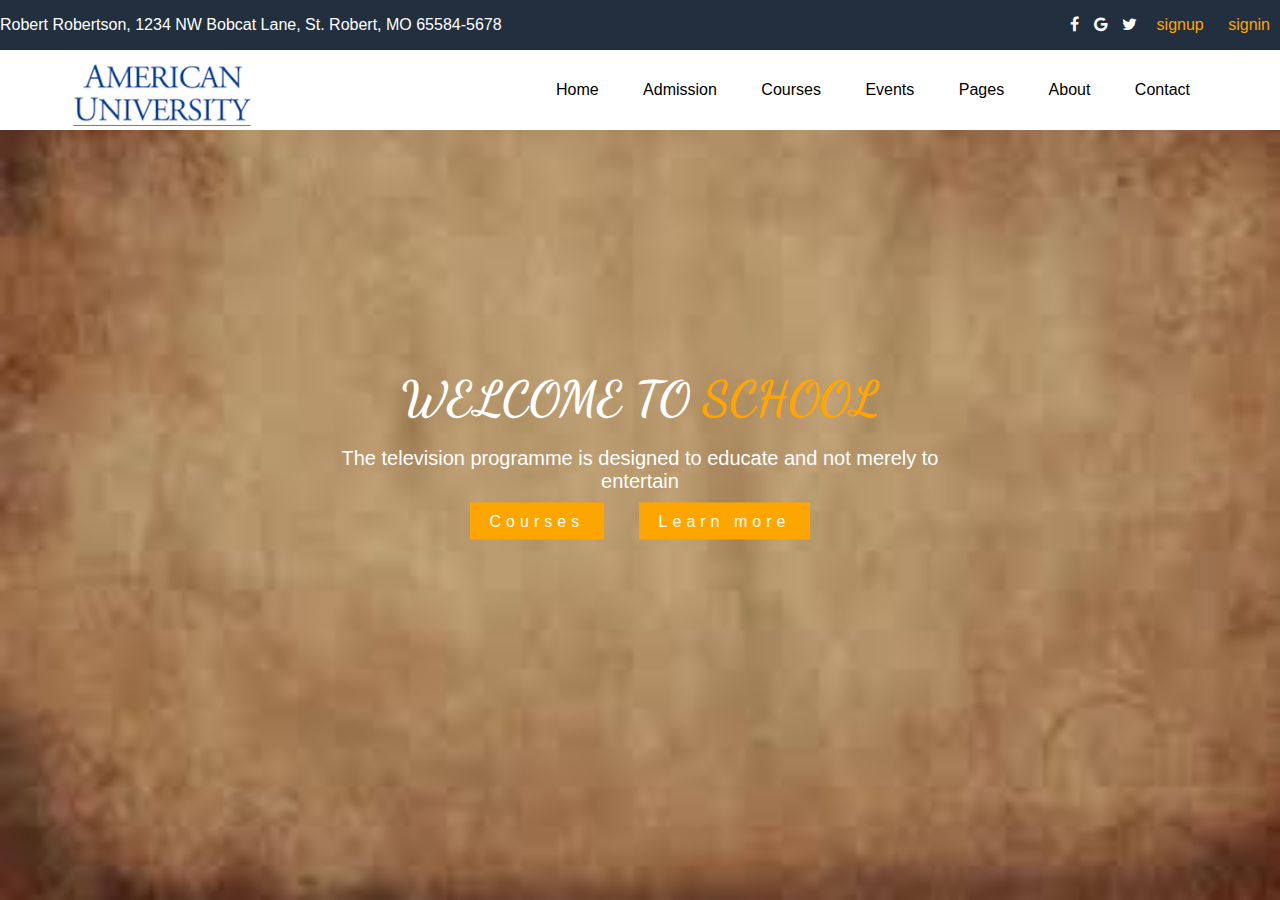
<file: Landing/index.html>
<!DOCTYPE html>
<html lang="en">
<head>
    <meta charset="UTF-8">
    <meta name="viewport" content="width=device-width, initial-scale=1.0">
    <link rel="stylesheet" href="style.css">
    <link rel="stylesheet" href="https://cdnjs.cloudflare.com/ajax/libs/font-awesome/4.7.0/css/font-awesome.min.css">
    <link rel="preconnect" href="https://fonts.googleapis.com">
    <link rel="preconnect" href="https://fonts.gstatic.com" crossorigin>
    <link href="https://fonts.googleapis.com/css2?family=Dancing+Script:wght@700&family=Lato&family=Montserrat:ital,wght@1,700&family=Poppins:ital,wght@1,300&family=Roboto:wght@500&display=swap" rel="stylesheet">
    <title>Document</title>
</head>
<body>
    <header>
        <nav class="nav1">
            <div>
                <p>Robert Robertson, 1234 NW Bobcat Lane, St. Robert, MO 65584-5678</p>
            </div>
            <div>
                <i class="fa fa-facebook"></i>
                <i class="fa fa-google"></i>
                <i class="fa fa-twitter"></i>
                <a href="#">signup</a>
                <a href="#">signin</a>
            </div>
        </nav>
    <nav class="nav2">
        <div>
            <img src="Image/edu (1).png">
        </div>
        <div class="menu">
            <a href="#">Home</a>
            <a href="#">Admission</a>
            <a href="#">Courses</a>
            <a href="#">Events</a>
            <a href="#">Pages</a>
            <a href="#">About</a>
            <a href="#">Contact</a>

        </div>
    
    </nav>
    <div class="h-text">
        <h1>
            <h1>WELCOME TO <span>SCHOOL</span></h1>
        </h1>
        <P>
            The television programme is designed to educate and not merely to entertain
        </P>
        <a href="#">Courses</a>
        <a href="#">Learn more</a>
    </div>
 
    </header>
</body>
</html>
</file>
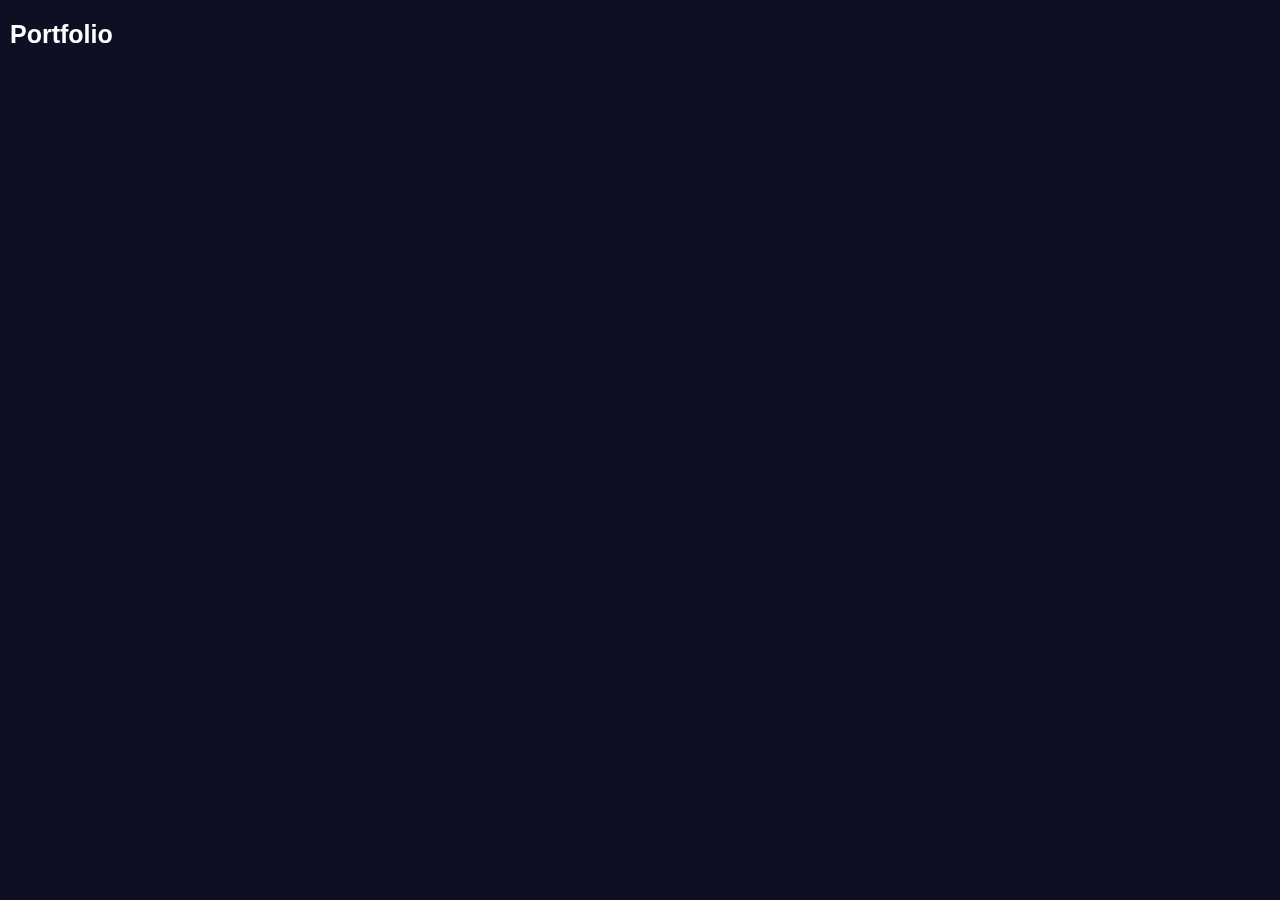
<file: Portfolio/index.html>
<!DOCTYPE html>
<html lang="en">
<head>
    <meta charset="UTF-8">
    <meta name="viewport" content="width=device-width, initial-scale=1.0">
    <link rel="stylesheet" href="style.css">
    <link href='https://unpkg.com/boxicons@2.1.4/css/boxicons.min.css' rel='stylesheet'>
    <title>Document</title>
</head>
<body>
   <header class="header">
    <a href="#" class="logo">Portfolio</a>
    <nav class="navbar">
        <a href="#" class="active"style="--i:1";>Home</a>
        <a href="#"style="--i:2";>About</a>
        <a href="#"style="--i:3";>Skill</a>
        <a href="#"style="--i:4";>Porfolio</a>
        <a href="#"style="--i:5";>Contact</a>
    </nav>
   </header>
   <section class="home">
    <div class="home-sci">
        <a href="#"><i class='bx bxl-facebook'></i></a>
        <a href="#"><i class='bx bxl-twitter'></i></a>
        <a href="#"><i class='bx bxl-linkedin' ></i></a>

    </div>
    <div class="home-content">
        <h1>Hii,I Am Harshal</h1>
        <h3>Frontend Developer</h3>
        <p>Lorem ipsum dolor sit amet consectetur adipisicing elit. Maxime, ullam!</p>
        <a href="#" class="btn">Hire Me</a>
    </div>
    <div class="home-img">
        <div class="glowing-circle">
            <span></span>
            <span></span>
            <div class="image">
                <img src="image/Hash.jpeg">
            </div>
        </div>
    </div>
    </div>

   </section>
    
</body>
</html>
</file>
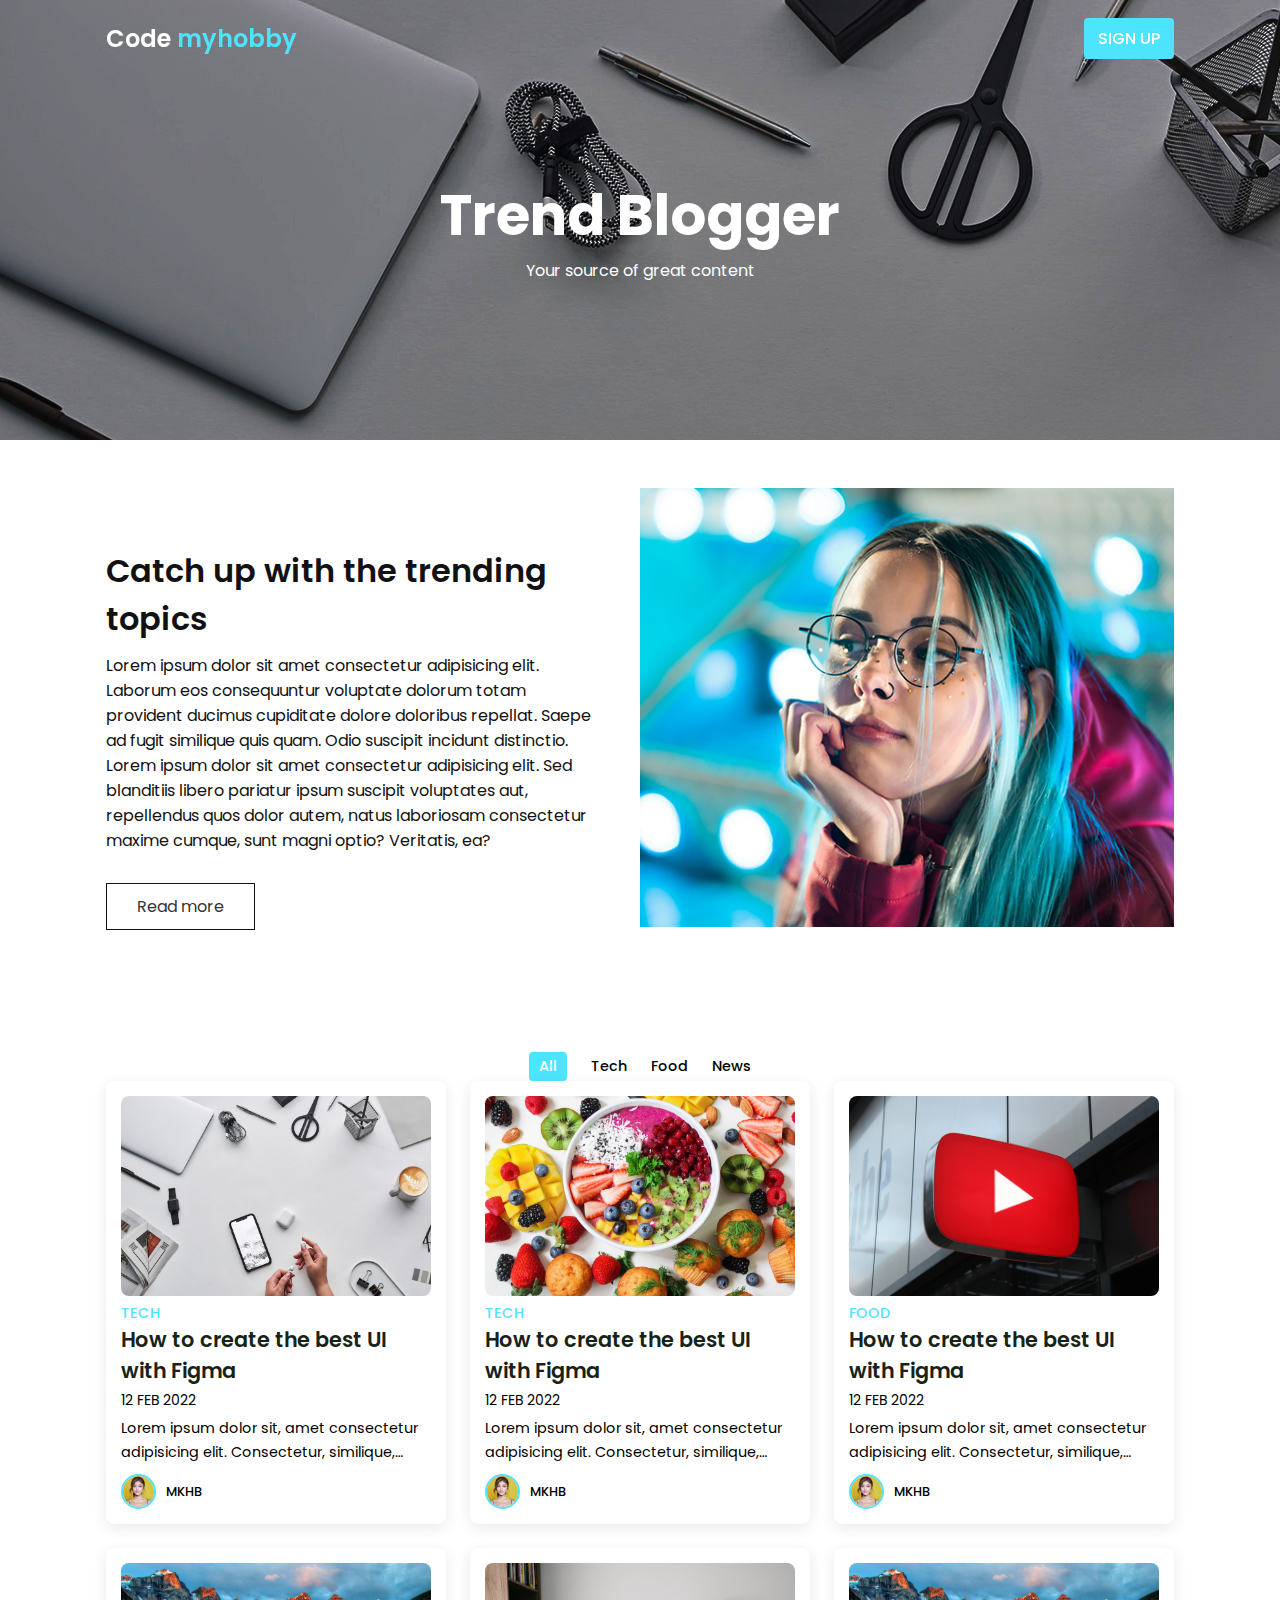
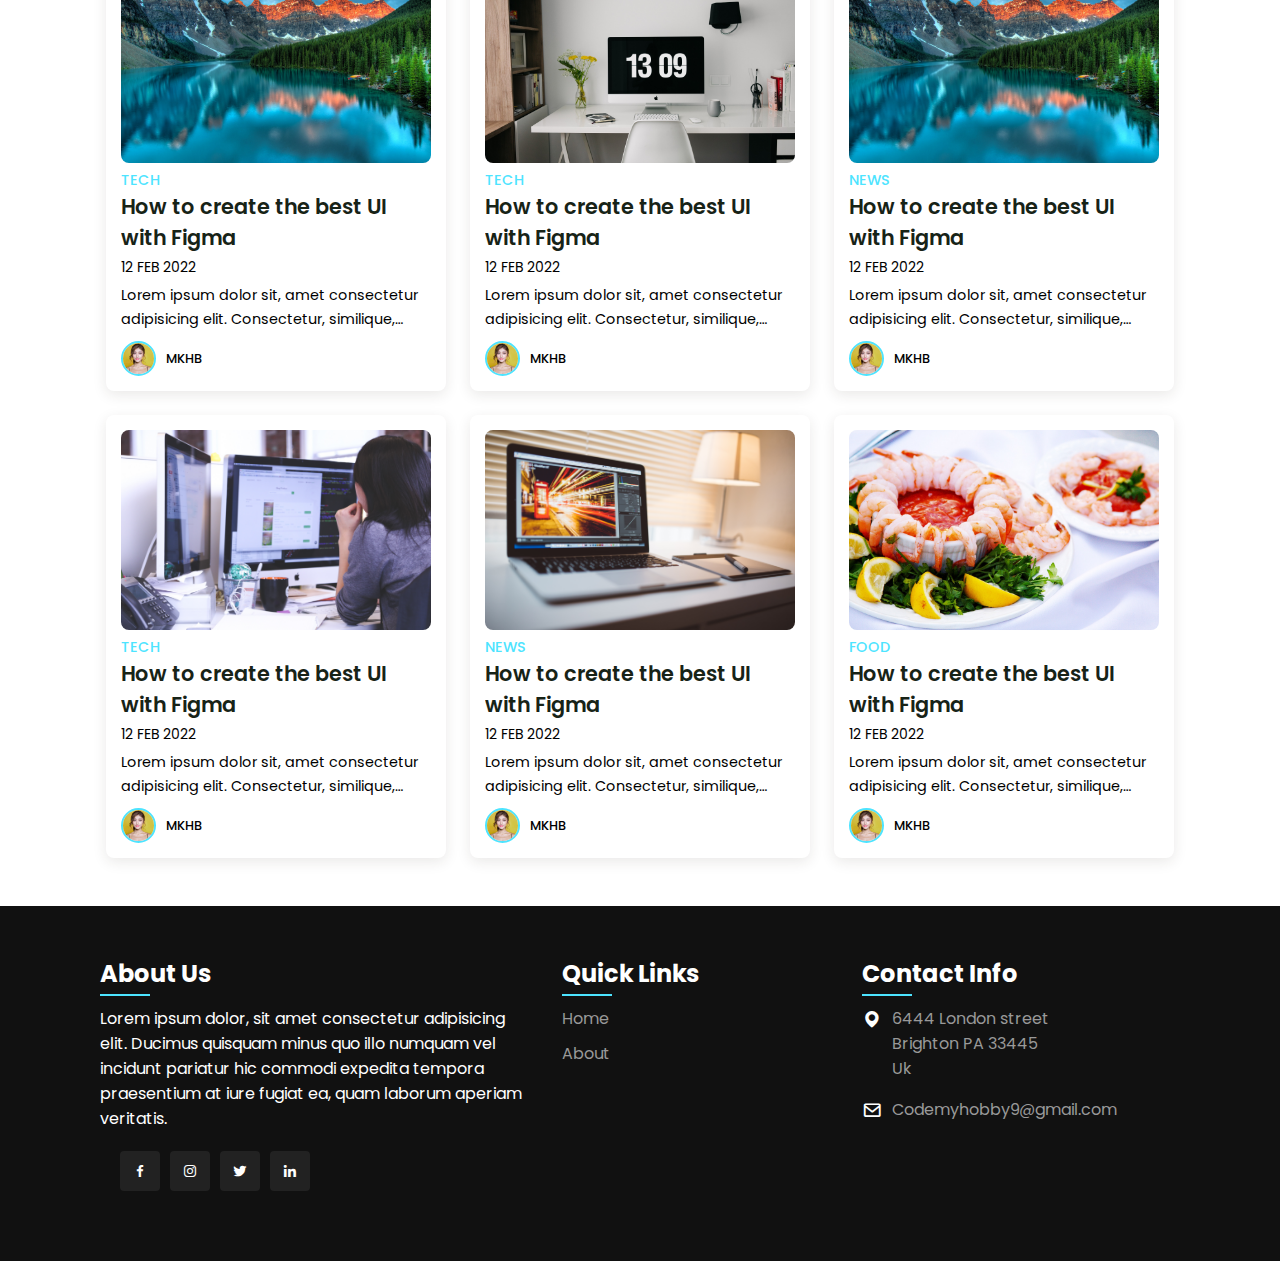
<file: Portfolio/Blog/index.html>
<!DOCTYPE html>
<html lang="en">
<head>
    <meta charset="UTF-8">
    <meta http-equiv="X-UA-Compatible" content="IE=edge">
    <meta name="viewport" content="width=device-width, initial-scale=1.0">
    <title>Trend Blogger</title>
    <link href='https://unpkg.com/boxicons@2.1.4/css/boxicons.min.css' rel='stylesheet'>
    <link rel="stylesheet" href="style.css">
</head>
<body>
    <header>
        <div class="nav container">
            <a href="#" class="logo">Code <span>myhobby</span></a>
            <a href="#" class="login">Sign Up</a>
        </div>
    </header>

    <section class="home" id="home">
        <div class="home-text container">
            <h2 class="home-title">Trend Blogger</h2>
            <span class="home-subtitle">Your source of great content</span>
        </div>
    </section>

    <section class="about container" id="about">
        <div class="contentBx">
            <h2 class="titleText">Catch up with the trending topics</h2>
            <p class="title-text">
                Lorem ipsum dolor sit amet consectetur adipisicing elit. Laborum eos consequuntur voluptate dolorum totam provident ducimus cupiditate dolore doloribus repellat. Saepe ad fugit similique quis quam. Odio suscipit incidunt distinctio.
                <br>Lorem ipsum dolor sit amet consectetur adipisicing elit. Sed blanditiis libero pariatur ipsum suscipit voluptates aut, repellendus quos dolor autem, natus laboriosam consectetur maxime cumque, sunt magni optio? Veritatis, ea?
            </p>
            <a href="#" class="btn2">Read more</a>
        </div>
        <div class="imgBx">
            <img src="images/about.png" alt="" class="fitBg">
        </div>
    </section>

    <div class="post-filter container">
        <span class="filter-item active-filter" data-filter="all">All</span>
        <span class="filter-item" data-filter="tech">Tech</span>
        <span class="filter-item" data-filter="food">Food</span>
        <span class="filter-item" data-filter="news">News</span>
    </div>
    
    <div class="post container">
        <div class="post-box tech">
            <img src="images/img1.jpg" alt="" class="post-img">
            <h2 class="category">Tech</h2>
            <a href="#" class="post-title">How to create the best UI with Figma</a>
            <span class="post-date">12 Feb 2022</span>
            <p class="post-description">Lorem ipsum dolor sit, amet consectetur adipisicing elit. Consectetur, similique, rerum excepturi harum, vitae facilis corrupti vel modi debitis est perferendis aut quasi ea unde repudiandae iste architecto. Corporis, voluptates.</p>
            <div class="profile">
                <img src="images/testi1.jpg" alt="" class="profile-img">
                <span class="profile-name">MKHB</span>
            </div>
        </div>
        <div class="post-box food">
            <img src="images/img2.jpg" alt="" class="post-img">
            <h2 class="category">Tech</h2>
            <a href="#" class="post-title">How to create the best UI with Figma</a>
            <span class="post-date">12 Feb 2022</span>
            <p class="post-description">Lorem ipsum dolor sit, amet consectetur adipisicing elit. Consectetur, similique, rerum excepturi harum, vitae facilis corrupti vel modi debitis est perferendis aut quasi ea unde repudiandae iste architecto. Corporis, voluptates.</p>
            <div class="profile">
                <img src="images/testi1.jpg" alt="" class="profile-img">
                <span class="profile-name">MKHB</span>
            </div>
        </div>
        <div class="post-box food">
            <img src="images/img3.jpg" alt="" class="post-img">
            <h2 class="category">Food</h2>
            <a href="#" class="post-title">How to create the best UI with Figma</a>
            <span class="post-date">12 Feb 2022</span>
            <p class="post-description">Lorem ipsum dolor sit, amet consectetur adipisicing elit. Consectetur, similique, rerum excepturi harum, vitae facilis corrupti vel modi debitis est perferendis aut quasi ea unde repudiandae iste architecto. Corporis, voluptates.</p>
            <div class="profile">
                <img src="images/testi1.jpg" alt="" class="profile-img">
                <span class="profile-name">MKHB</span>
            </div>
        </div>
        <div class="post-box news">
            <img src="images/img4.jpg" alt="" class="post-img">
            <h2 class="category">Tech</h2>
            <a href="#" class="post-title">How to create the best UI with Figma</a>
            <span class="post-date">12 Feb 2022</span>
            <p class="post-description">Lorem ipsum dolor sit, amet consectetur adipisicing elit. Consectetur, similique, rerum excepturi harum, vitae facilis corrupti vel modi debitis est perferendis aut quasi ea unde repudiandae iste architecto. Corporis, voluptates.</p>
            <div class="profile">
                <img src="images/testi1.jpg" alt="" class="profile-img">
                <span class="profile-name">MKHB</span>
            </div>
        </div>
        <div class="post-box tech">
            <img src="images/img5.jpg" alt="" class="post-img">
            <h2 class="category">Tech</h2>
            <a href="#" class="post-title">How to create the best UI with Figma</a>
            <span class="post-date">12 Feb 2022</span>
            <p class="post-description">Lorem ipsum dolor sit, amet consectetur adipisicing elit. Consectetur, similique, rerum excepturi harum, vitae facilis corrupti vel modi debitis est perferendis aut quasi ea unde repudiandae iste architecto. Corporis, voluptates.</p>
            <div class="profile">
                <img src="images/testi1.jpg" alt="" class="profile-img">
                <span class="profile-name">MKHB</span>
            </div>
        </div>
        <div class="post-box news">
            <img src="images/img4.jpg" alt="" class="post-img">
            <h2 class="category">News</h2>
            <a href="#" class="post-title">How to create the best UI with Figma</a>
            <span class="post-date">12 Feb 2022</span>
            <p class="post-description">Lorem ipsum dolor sit, amet consectetur adipisicing elit. Consectetur, similique, rerum excepturi harum, vitae facilis corrupti vel modi debitis est perferendis aut quasi ea unde repudiandae iste architecto. Corporis, voluptates.</p>
            <div class="profile">
                <img src="images/testi1.jpg" alt="" class="profile-img">
                <span class="profile-name">MKHB</span>
            </div>
        </div>
        <div class="post-box tech">
            <img src="images/img7.jpg" alt="" class="post-img">
            <h2 class="category">Tech</h2>
            <a href="#" class="post-title">How to create the best UI with Figma</a>
            <span class="post-date">12 Feb 2022</span>
            <p class="post-description">Lorem ipsum dolor sit, amet consectetur adipisicing elit. Consectetur, similique, rerum excepturi harum, vitae facilis corrupti vel modi debitis est perferendis aut quasi ea unde repudiandae iste architecto. Corporis, voluptates.</p>
            <div class="profile">
                <img src="images/testi1.jpg" alt="" class="profile-img">
                <span class="profile-name">MKHB</span>
            </div>
        </div>
        <div class="post-box news">
            <img src="images/img8.jpg" alt="" class="post-img">
            <h2 class="category">News</h2>
            <a href="#" class="post-title">How to create the best UI with Figma</a>
            <span class="post-date">12 Feb 2022</span>
            <p class="post-description">Lorem ipsum dolor sit, amet consectetur adipisicing elit. Consectetur, similique, rerum excepturi harum, vitae facilis corrupti vel modi debitis est perferendis aut quasi ea unde repudiandae iste architecto. Corporis, voluptates.</p>
            <div class="profile">
                <img src="images/testi1.jpg" alt="" class="profile-img">
                <span class="profile-name">MKHB</span>
            </div>
        </div>
        <div class="post-box food">
            <img src="images/img10.jpg" alt="" class="post-img">
            <h2 class="category">Food</h2>
            <a href="#" class="post-title">How to create the best UI with Figma</a>
            <span class="post-date">12 Feb 2022</span>
            <p class="post-description">Lorem ipsum dolor sit, amet consectetur adipisicing elit. Consectetur, similique, rerum excepturi harum, vitae facilis corrupti vel modi debitis est perferendis aut quasi ea unde repudiandae iste architecto. Corporis, voluptates.</p>
            <div class="profile">
                <img src="images/testi1.jpg" alt="" class="profile-img">
                <span class="profile-name">MKHB</span>
            </div>
        </div>
    </div>

    <footer>
        <div class="footer-container">
            <div class="sec aboutus">
                <h2>About Us</h2>
                <p>Lorem ipsum dolor, sit amet consectetur adipisicing elit. Ducimus quisquam minus quo illo numquam vel incidunt pariatur hic commodi expedita tempora praesentium at iure fugiat ea, quam laborum aperiam veritatis.</p>
                <ul class="sci">
                    <li><a href="#"><i class="bx bxl-facebook"></i></a></li>
                    <li><a href="#"><i class="bx bxl-instagram"></i></a></li>
                    <li><a href="#"><i class="bx bxl-twitter"></i></a></li>
                    <li><a href="#"><i class="bx bxl-linkedin"></i></a></li>
                </ul>
            </div>
            <div class="sec quicklinks">
                <h2>Quick Links</h2>
                <ul>
                    <li><a href="#">Home</a></li>
                    <li><a href="#">About</a></li>
                </ul>
            </div>
            <div class="sec contactBx">
                <h2>Contact Info</h2>
                <ul class="info">
                    <li>
                        <span><i class='bx bxs-map'></i></span>
                        <span>6444 London street <br> Brighton PA 33445 <br> Uk</span>
                    </li>
                    <li>
                        <span><i class='bx bx-envelope' ></i></span>
                        <p><a href="mailto:codemyhobby9@gmail.com">Codemyhobby9@gmail.com</a></p>
                    </li>
                </ul>
            </div>
        </div>
    </footer>

    <script src="https://cdnjs.cloudflare.com/ajax/libs/jquery/3.6.1/jquery.min.js" integrity="sha512-aVKKRRi/Q/YV+4mjoKBsE4x3H+BkegoM/em46NNlCqNTmUYADjBbeNefNxYV7giUp0VxICtqdrbqU7iVaeZNXA==" crossorigin="anonymous" referrerpolicy="no-referrer"></script>
    <script src="blog.js"></script>
</body>
</html>
</file>
<file: Landing/style.css>
*{
    padding: 0;
    margin: 0;
    box-sizing: border-box;
    font-family: sans-serif;
}
.nav1{
    width: 100%;
    height: 50px;
    color: white;
    background: #222f3e;
    display: flex;
    justify-content: space-between;
    align-items: center;
}
.nav1 i{
    margin:0 5px;    
}
.nav1 a{
    text-decoration: none;
    color: white;
    padding: 5px 10px;
    color: orange;
}
.nav2{
    width: 100%;
    height: 80px;
    background: white;
    color: black;
    display: flex;
    justify-content: space-between;
    align-items: center;
    padding: 0 70px;
}
.menu a{
    text-decoration: none;
    color: black;
    padding: 10px 20px;
}
header{
    width: 100%;
    height: 100vh;
    background: url(Image/lan.jpg);
    background-size: 100% 100%;
}
.h-text{
    max-width: 600px;
    color: white;
    position: absolute;
    top: 50%;
    left: 50%;
    transform: translate(-50%,-50%);
    text-align: center;
}
.h-text h1{
    font-size: 3rem;
    font-family: 'Dancing Script', cursive;

}
.h-text span{
    color: orange;
    font-family: 'Dancing Script', cursive;
}
.h-text p{
    font-size: 20px;
    margin: 20px 0;
}
.h-text a{
    text-decoration: none;
    color: white;
    background: orange;
    padding: 10px 20px;
    margin: 0 15px;
    letter-spacing: 5px;
}









/* font-family: 'Dancing Script', cursive;
font-family: 'Lato', sans-serif;
font-family: 'Montserrat', sans-serif;
font-family: 'Poppins', sans-serif;
font-family: 'Roboto', sans-serif; */
</file>
<file: Portfolio/style.css>
*{
    margin: 0;
    padding: 0;
    box-sizing: border-box;
    font-family: "poppins",sans-serif;
}
body{
    background: #0c1022;
    color: white;
}
.header{
    position: fixed;
    top: 0;
    left: 0;
    width: 100%;
    padding: 20px 10px;
    background: transparent;
    display: flex;
    justify-content: space-between;
    align-items: center;
    z-index: 100;
}
.logo{
    font-size: 25px;
    color: white;
    text-decoration: none;
    font-weight: 600;
    pointer-events: none;
    opacity: 1;
    animation: slideTop 1s ease forwards;
}
.navbar a{
    display: inline-block;
    font-size: 18px;
    color: white;
    text-decoration: none;
    font-weight: 500;
    margin-left: 35px;
    opacity: 0;
    animation: slideTop .5s ease forwards;
    animation-delay: calc(.2s*var(--i));

}
.navbar a.active,
.navbar a:hover{
    background: linear-gradient(45deg,#f06,#3cf);
    -webkit-text-fill-color: transparent;
    -webkit-background-clip: text;
}
.home{
    width: 100%;
    height: 100vh;
    display: flex;
    justify-content: space-between;
    align-items: center;
    padding: 70px 10% 0 ;
}
.home-content{
    max-width: 500px;
    margin-left: -30px;
}
.home-content h1{
    font-size: 56px;
    font-weight: 700;
    line-height: 1.2;
    opacity: 0;
    animation: slideRight 1s ease forwards;
    animation-delay:.7s

}
.home-content h3{
    font-size: 32px;
    font-weight: 700;
    opacity: 0;
    animation: slideLeft 1s ease forwards;
    animation-delay:1s
   
}
.home-content p{
    font-size: 16px;
    margin: 20px 0 40px;
    opacity: 0;
    animation: slideLeft 1s ease forwards;
    animation-delay:1.3s
}
.btn{
    position: relative;
    display: inline-flex;
    justify-content: center;
    align-items: center;
    width: 180px;
    height: 48px;
    /* background: yellowgreen; */
    border-radius: 40px;
    font-size: 19px;
    color: white;
    text-decoration: none;
    font-weight: 600;
    letter-spacing: 1px;
    z-index: 1;
    opacity: 0;
    animation: slideTop 1s ease forwards;
    animation-delay:1.8s
}
.btn::before{
    content: "";
    position: absolute;
    top: 0;
    left: 0;
    inset:0 ;
    background: linear-gradient(45deg,#f06,#3cf,#f03);
    background-position: 0 0;
    z-index: -1;
    border-radius: 40px;
    background-size: 200%;
    background-position: 0 0;
    transition: .5s ease;
    filter: blur(5px);

}
.btn:hover::before{
    background-position: 100% 0;
}
.btn::after{
    content: "";
    position: absolute;
    top: 0;
    left: 0;
    inset:0 ;
    background: linear-gradient(45deg,#f06,#3cf,#f03);
    z-index: -1;
    border-radius: 40px;
    background-size: 200%;

}
.btn:hover::after{
    background-position: 100% 0;
}
.home-sci a{
    position: relative;
    display: flex;
    justify-content: center;
    align-items: center;
    width: 40px;
    height: 40px;
    background: linear-gradient(45deg,#f06,#3cf);
    border-radius: 50%;
    font-size: 20px;
    color: white;
    text-decoration: none;
    margin: 20px 0;
    z-index: 1;

}
.home-sci a:nth-child(1){
    opacity: 0;
    animation: slideBottom 1s ease forwards;
    animation-delay:2.1s

}
.home-sci a:nth-child(2){
    opacity: 0;
    animation: slideRight 1s ease forwards;
    animation-delay:2.1s

}
.home-sci a:nth-child(3){
    opacity: 0;
    animation: slideTop 1s ease forwards;
    animation-delay:2.1s

}
.home-sci a::before{
    content: "";
    position: absolute;
    width: 100%;
    height: 100%;
    background: linear-gradient(45deg,#f06,#3cf);
    border-radius: 50%;
    z-index: -1;
    transition: .5s ease;

}
.home-sci a:hover::before{
    filter:blur(5px) ;
}
.home-sci a::after{
    content: " ";
    position: absolute;
    width: 100%;
    height: 100%;
    background: #0c1022;
    border-radius: 50%;
    transform: scale(.88);
    z-index: -1;
    transition: .5s ease;

}
.home-sci a:hover:after{
    transform: scale(0);
}
 .home-img{
    width: 410px;
    height: 410px;
    opacity: 0;
    animation: zoomIn 1s ease forwards,floatImage 4s ease-in-out infinite;
    animation-delay:2.1s,3.1s;
}
 .home-img .glowing-circle{
    position: relative;
    width: 100%;
    height: 100%;
    background: yellowgreen;
    border-radius: 50%;
    display: flex;
    justify-content: center;
    align-items: center;
}
 .home-img .glowing-circle::after{
    content: " ";
    position: absolute;
    width: 380px;
    height: 380px;
    background: #0c1022;
    border-radius: 50%;

}
 .glowing-circle span{
    position: absolute;
    width: 100%;
    height: 100%;
    background: linear-gradient(#f06,#3cf);
    border-radius: 50%;
    animation: circleRotate 5s linear infinite;
}
.glowing-circle span:nth-child(1){
    filter: blur(10px);
}

.glowing-circle .image{
    position: relative;
    width: 380px;
    height: 380px;
    /* background: red; */
    border-radius: 50%;
    z-index: 1;
    overflow: hidden;
    
}
.image img{
    position: absolute;
    margin-top: -210px;
    left: 50%;
    transform: translateX(-50%);
    max-width: 380px;
    object-fit: cover;
} 
@keyframes slideTop{
    0%{
        opacity: 0;
        transform: translateY(100%);

    }
    100%{
        opacity: 1;
        transform: translateY(0);
    }
}
@keyframes slideRight{
    0%{
        opacity: 0;
        transform: translatex(-100%);

    }
    100%{
        opacity: 1;
        transform: translatex(0);
    }
}
@keyframes slideLeft{
    0%{
        opacity: 0;
        transform: translatex(100%);

    }
    100%{
        opacity: 1;
        transform: translatex(0);
    }
}
@keyframes slideBottom{
    0%{
        opacity: 0;
        transform: translateY(-100%);

    }
    100%{
        opacity: 1;
        transform: translateY(0);
    }
}
@keyframes zoomIn{
    0%{
        opacity: 0;
        transform: scale(0);
    }
    100%{
        opacity: 1;
        transform: scale(1);
    }
}
@keyframes floatImage{
    0%{
        transform: translateY(0);
    }
    50%{
        transform: translateY(-24px);
    }
    100%{
        transform: translateY(0);
    }
}
@keyframes circleRotate{
    0%{
        transform: rotate(0);
    }
    100%{
        transform: rotate(360deg);;
    }
}
</file>
<file: Portfolio/Blog/style.css>
@import url('https://fonts.googleapis.com/css2?family=Poppins:ital,wght@0,600;0,700;1,400&display=swap');
*{
    font-family: 'Poppins', sans-serif;
    margin: 0;
    padding: 0;
    scroll-behavior: smooth;
    scroll-padding-top: 2rem;
    box-sizing: border-box;
}

:root{
    --container-color: #1a1e21;
    --second-color: rgba(77, 228, 255);
    --text-color: #172317;
    --bg-color: #fff;
}

::selection{
    color: var(--bg-color);
    background: var(--second-color);
}

a{
    text-decoration: none;
}

li{
    list-style: none;
}

img{
    width: 100%;
}

section{
    padding: 3rem 0 2rem;
}

.container{
    max-width: 1068px;
    margin: auto;
    width: 100%;
}

a{
    color: #fff;
}

/* Header */
header{
    position: fixed;
    top: 0;
    left: 0;
    width: 100%;
    z-index: 200;
}

header.shadow{
    background: var(--bg-color);
    box-shadow: 0 1px 4px hsl(0 4% 14% / 10%);
    transition: .5s;
}

header.shadow .logo{
    color: var(--text-color);
}

.nav{
    display: flex;
    align-items: center;
    justify-content: space-between;
    padding: 18px 0;
}

.logo{
    font-size: 1.5rem;
    font-weight: 600;
    color: var(--bg-color);
}

.logo span{
    color: var(--second-color);
}

.login{
    padding: 8px 14px;
    text-transform: uppercase;
    font-weight: 500;
    border-radius: 4px;
    background: var(--second-color);
    color: var(--bg-color);
}

.login:hover{
    background: hsl(199, 98%, 56%);
    transition: .5s;
}

.home{
    width: 100%;
    min-height: 440px;
    background: url("images/banner2.png");
    display: grid;
    justify-content: center;
    align-items: center;
}

.home-text{
    color: var(--bg-color);
    text-align: center;
}

.home-title{
    font-size: 3.5rem;
}

.home-subtitle{
    font-size: 1rem;
    font-weight: 400;
}

.about{
    position: relative;
    width: 100%;
    display: flex !important;
    justify-content: center;
    align-items: center;
}

.about .contentBx{
    max-width: 50%;
    width: 50%;
    text-align: left;
    padding-right: 40px;
}

.titleText{
    font-weight: 600;
    color: #111;
    font-size: 2rem;
    margin-bottom: 10px;
}

.title-text{
    color: #111;
    font-size: 1em;
}

.about .imgBx{
    position: relative;
    min-width: 50%;
    width: 50%;
    min-height: 500px;
}

.btn2{
    position: relative;
    display: inline-block;
    margin-top: 30px;
    padding: 10px 30px;
    background: #fff;
    border: .8px solid #111;
    color: #333;
    text-decoration: none;
    transition: 0.5s;
}

.btn2:hover{
    background-color: var(--second-color);
    border: none;
    color: #fff;
}

.post-filter{
    display: flex;
    justify-content: center;
    align-items: center;
    column-gap: 1.5rem;
    margin-top: 2rem !important;
}

.filter-item{
    font-size: 0.9rem;
    font-weight: 500;
    cursor: pointer;
}

.active-filter{
    background: var(--second-color);
    color: var(--bg-color);
    padding: 4px 10px;
    border-radius: 4px;
}

.post{
    display: grid;
    grid-template-columns: repeat(auto-fit, minmax(280px, auto));
    justify-content: center;
    gap: 1.5rem;
}

.post-box{
    background: var(--bg-color);
    box-shadow: 0 4px 14px hsl(35deg 25% 15% / 10%);
    padding: 15px;
    border-radius: 0.5rem;
}

.post-img{
    width: 100%;
    height: 200px;
    object-fit: cover;
    object-position: center;
    border-radius: 0.5rem;
}

.category{
    font-size: 0.9rem;
    font-weight: 500;
    text-transform: uppercase;
    color: var(--second-color);
}

.post-title{
    font-size: 1.3rem;
    font-weight: 600;
    color: var(--text-color);
    display: -webkit-box;
    -webkit-line-clamp: 2;
    -webkit-box-orient: vertical;
    overflow: hidden;
}

.post-date{
    display: flex;
    font-size: 0.875rem;
    text-transform: uppercase;
    margin-top: 4px;
    font-weight: 400;
}

.post-description{
    font-size: 0.9rem;
    line-height: 1.5rem;
    margin: 5px 0 10px;
    display: -webkit-box;
    -webkit-line-clamp: 2;
    -webkit-box-orient: vertical;
    overflow: hidden;
}

.profile{
    display: flex;
    align-items: center;
    gap: 10px;
}

.profile-img{
    width: 35px;
    height: 35px;
    border-radius: 50%;
    object-fit: cover;
    object-position: center;
    border: 2px solid var(--second-color);
}

.profile-name{
    font-size: .8rem;
    font-weight: 500;
}

footer{
    position: relative;
    width: 100%;
    height: auto;
    padding: 50px 100px;
    margin-top: 3rem;
    background: #111;
    display: flex;
    font-family: sans-serif;
    justify-content: space-between;
}

.footer-container{
    display: flex;
    justify-content: space-between;
    flex-wrap: wrap;
    flex-direction: row;
}

.footer-container .sec{
    margin-right: 30px;
}

.footer-container .sec.aboutus{
    width: 40%;
}

.footer-container h2{
    position: relative;
    color: #fff;
    margin-bottom: 15px;
}

.footer-container h2::before{
    content: '';
    position: absolute;
    bottom: -5px;
    left: 0;
    width: 50px;
    height: 2px;
    background: rgb(77, 228, 255);
}

footer p{
    color: #fff;
}

.sci{
    margin: 20px;
    display: flex;
}

.sci li{
    list-style: none;
}

.sci li a{
    display: inline-block;
    width: 40px;
    height: 40px;
    background: #222;
    display: flex;
    justify-content: center;
    align-items: center;
    margin-right: 10px;
    text-decoration: none;
    border-radius: 4px;
    transition: .5s;
}

.sci li a:hover{
    background: rgb(77, 228, 255);
}

.sci i a .bx{
    color: #fff;
    font-size: 20px;
}

.quicklinks{
    position: relative;
    width: 25%;
}

.quicklinks ul li{
    list-style: none;
}

.quicklinks ul li a{
    color: #999;
    text-decoration: none;
    margin-bottom: 10px;
    display: inline-block;
    transition: .3s;
}

.quicklinks ul li a:hover{
    color: #fff;
}

.footer-container .contactBx{
    width: calc(35% - 60px);
    margin-right: 0 !important;
}

.contactBx .info{
    position: relative;
}

.contactBx .info li{
    display: flex !important;
    margin-bottom: 16px;
}

.contactBx .info li span:nth-child(1){
    color: #fff;
    font-size: 20px;
    margin-right: 10px;
}

.contactBx .info li span{
    color: #999;
}

.contactBx .info li a{
    color: #999;
    text-decoration: none;
    transition: .5s;
}

.contactBx .info li a:hover{
    color: #fff;
}

@media (max-width: 1060px){
    .container{
        margin: 0 auto;
        width: 95%;
    }

    .home-text{
        width: 100%
    }
}

@media (max-width: 768px){
    .nav{
        padding: 10px 0;
    }

    section{
        padding: 2rem 0 !important;
    }

    .header-content{
        margin-top: 3rem !important;
    }

    .home{
        min-height: 380px;
    }

    .home-title{
        font-size: 3rem;
    }

    .header-title{
        font-size: 2rem;
    }

    .header-img{
        height: 370px;
    }

    .about{
        flex-direction: column;
    }

    .about .contentBx{
        min-width: 100%;
        width: 100%;
        text-align: center;
        padding-right: 0px;
    }

    .about .contentBx,
    .about .imgBx{
        min-width: 100%;
        width: 100%;
        padding-right: 0px;
        text-align: center;
    }

    .about .imgBx{
        min-height: 250px;
    }

    .btn2{
        margin-bottom: 30px;
    }

    .post-header{
        height: 435px;
    }

    .post-header{
        margin-top: 9rem !important;
    }
}

@media (max-width: 570px){
    .post-header{
        height: 390px;
    }

    .header-title{
        width: 100%;
    }

    .header-img{
        height: 340px;
    }
}

@media (max-width: 396px){
    .home-title{
        font-size: 2rem;
    }

    .home-subtitle{
        font-size: 0.9rem;
    }

    .home{
        min-height: 300px;
    }

    .post-box{
        padding: 10px;
    }

    .header-title{
        font-size: 1.4rem;
    }

    .header-img{
        height: 240px;
    }

    .post-header{
        height: 335px;
    }

    .header-img{
        height: 340px;
    }
}

@media (max-width: 991px){
    footer{
        padding: 40px;
        font-size: 20px;
    }

    footer .footer-container{
        flex-direction: column;
    }

    footer .footer-container .sec{
        margin-right: 0;
        margin-bottom: 40px;
    }

    footer .footer-container .sec.aboutus{
        width: 100% !important;
    }

    footer .footer-container .quicklinks{
        width: 100%;
    }

    footer .footer-container .contactBx{
        width: 100%;
    }
}
</file>
